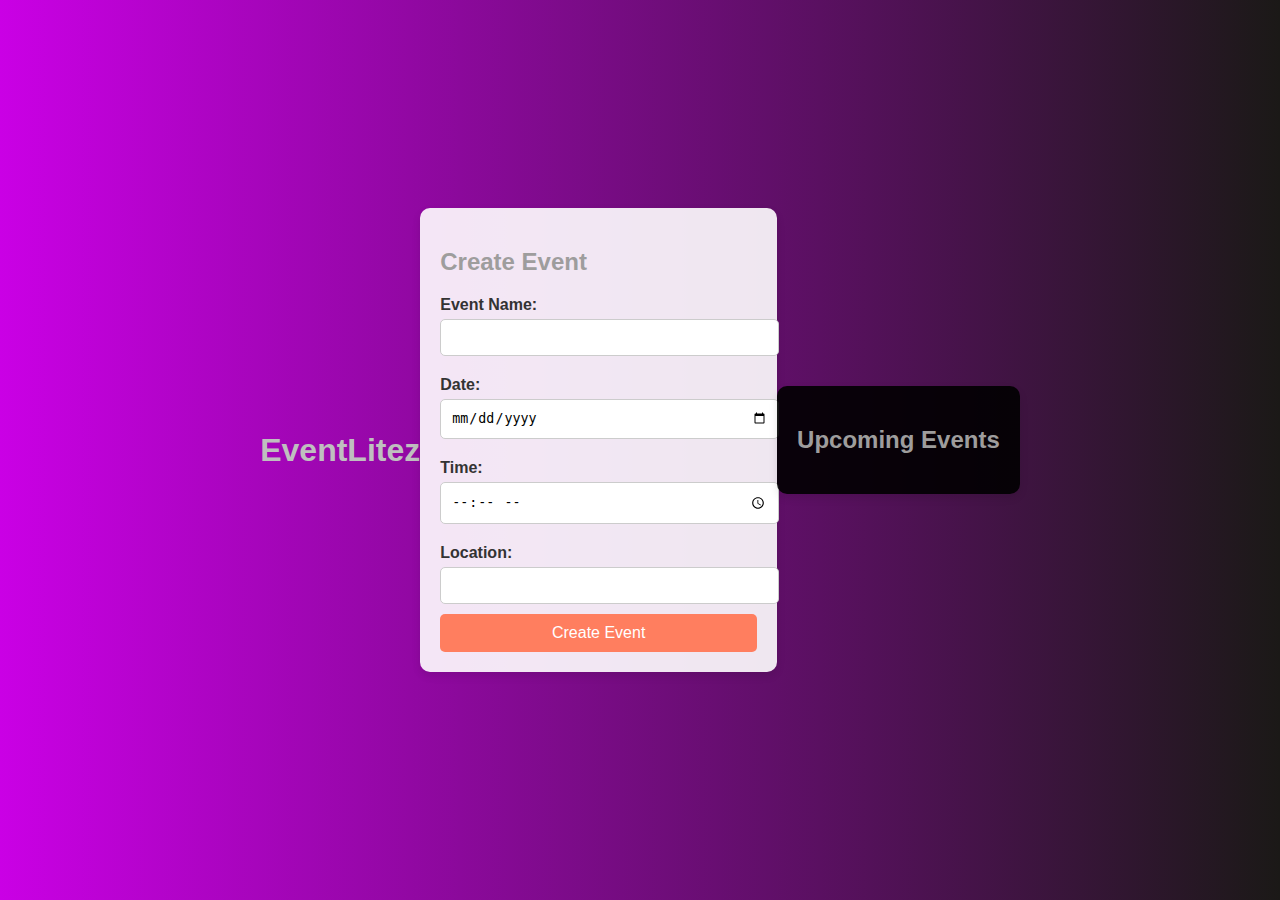
<file: EVENTLITEZ/index.html>
<!DOCTYPE html>
<html lang="en">
<head>
	<meta charset="UTF-8">
	<meta name="viewport" content="width=device-width, initial-scale=1.0">
	<title>EventLitez</title>
	<link rel="stylesheet" href="styles.css">
</head>
<body>
	<h1>EventLitez</h1>
	<!-- Event Creation Form -->
	<div id="event-form">
		<h2>Create Event</h2>
		<form id="create-event-form">
			<label for="event-name">Event Name:</label>
			<input type="text" id="event-name" required>
			<label for="event-date">Date:</label>
			<input type="date" id="event-date" required>
			<label for="event-time">Time:</label>
			<input type="time" id="event-time" required>
			<label for="event-location">Location:</label>
			<input type="text" id="event-location" required>
			<button type="submit">Create Event</button>
		</form>
	</div>

	<!-- Event Listing -->
	<div id="event-list">
		<h2>Upcoming Events</h2>
		<ul id="events"></ul>
	</div>

	<style>
		/* General Styles */
		body {
			font-family: Arial, sans-serif;
			background: linear-gradient(to right, #ca00e5, #1b1917);
			color: #333;
			margin: 0;
			padding: 0;
			display: flex;
			justify-content: center;
			align-items: center;
			height: 100vh;
		}

		h1 {
			text-align: center;
			color: #bfbfbf;
			margin-bottom: 20px;
		}

		h2 {
			color: #9e9d9d;
		}

		/* Form Styles */
		#event-form {
			background: rgba(255, 255, 255, 0.9);
			padding: 20px;
			border-radius: 10px;
			box-shadow: 0 4px 8px rgba(0, 0, 0, 0.1);
			margin-bottom: 20px;
		}

		form label {
			display: block;
			margin: 10px 0 5px;
		}

		form input {
			width: 100%;
			padding: 10px;
			margin-bottom: 10px;
			border: 1px solid #ccc;
			border-radius: 5px;
		}

		form button {
			width: 100%;
			padding: 10px;
			background: #ff7e5f;
			border: none;
			border-radius: 5px;
			color: #fff;
			font-size: 16px;
			cursor: pointer;
		}

		form button:hover {
			background: #feb47b;
		}

		/* Event List Styles */
		#event-list {
			background: rgba(0, 0, 0, 0.9);
			padding: 20px;
			border-radius: 10px;
			box-shadow: 0 4px 8px rgba(0, 0, 0, 0.1);
		}

		#events {
			list-style: none;
			padding: 0;
		}

		#events li {
			background: #19a919;
			padding: 10px;
			margin: 10px 0;
			border-radius: 5px;
			box-shadow: 0 2px 4px rgba(0, 0, 0, 0.1);
		}
	</style>
	<script src="script.js"></script>
</body>
</html>
</file>
<file: EVENTLITEZ/styles.css>
body {
    font-family: Arial, sans-serif;
    background-color: #f4f4f4;
    margin: 0;
    padding: 20px;
}

h1, h2 {
    color: #333;
}

#event-form, #event-list {
    background: #fff;
    padding: 20px;
    margin-bottom: 20px;
    border-radius: 8px;
    box-shadow: 0 2px 4px rgba(0, 0, 0, 0.1);
}

label {
    display: block;
    margin-bottom: 5px;
    font-weight: bold;
}

input {
    width: 100%;
    padding: 8px;
    margin-bottom: 10px;
    border: 1px solid #ccc;
    border-radius: 4px;
}

button {
    padding: 10px 15px;
    background: #007BFF;
    color: #fff;
    border: none;
    border-radius: 4px;
    cursor: pointer;
}

button:hover {
    background: #0056b3;
}

ul {
    list-style-type: none;
    padding: 0;
}

li {
    background: #4682b4; /* SteelBlue */
    color: #fff;
    padding: 10px;
    margin-bottom: 10px;
    border-radius: 4px;
}

li:nth-child(even) {
    background: #6a5acd; /* SlateBlue */
}
</file>
